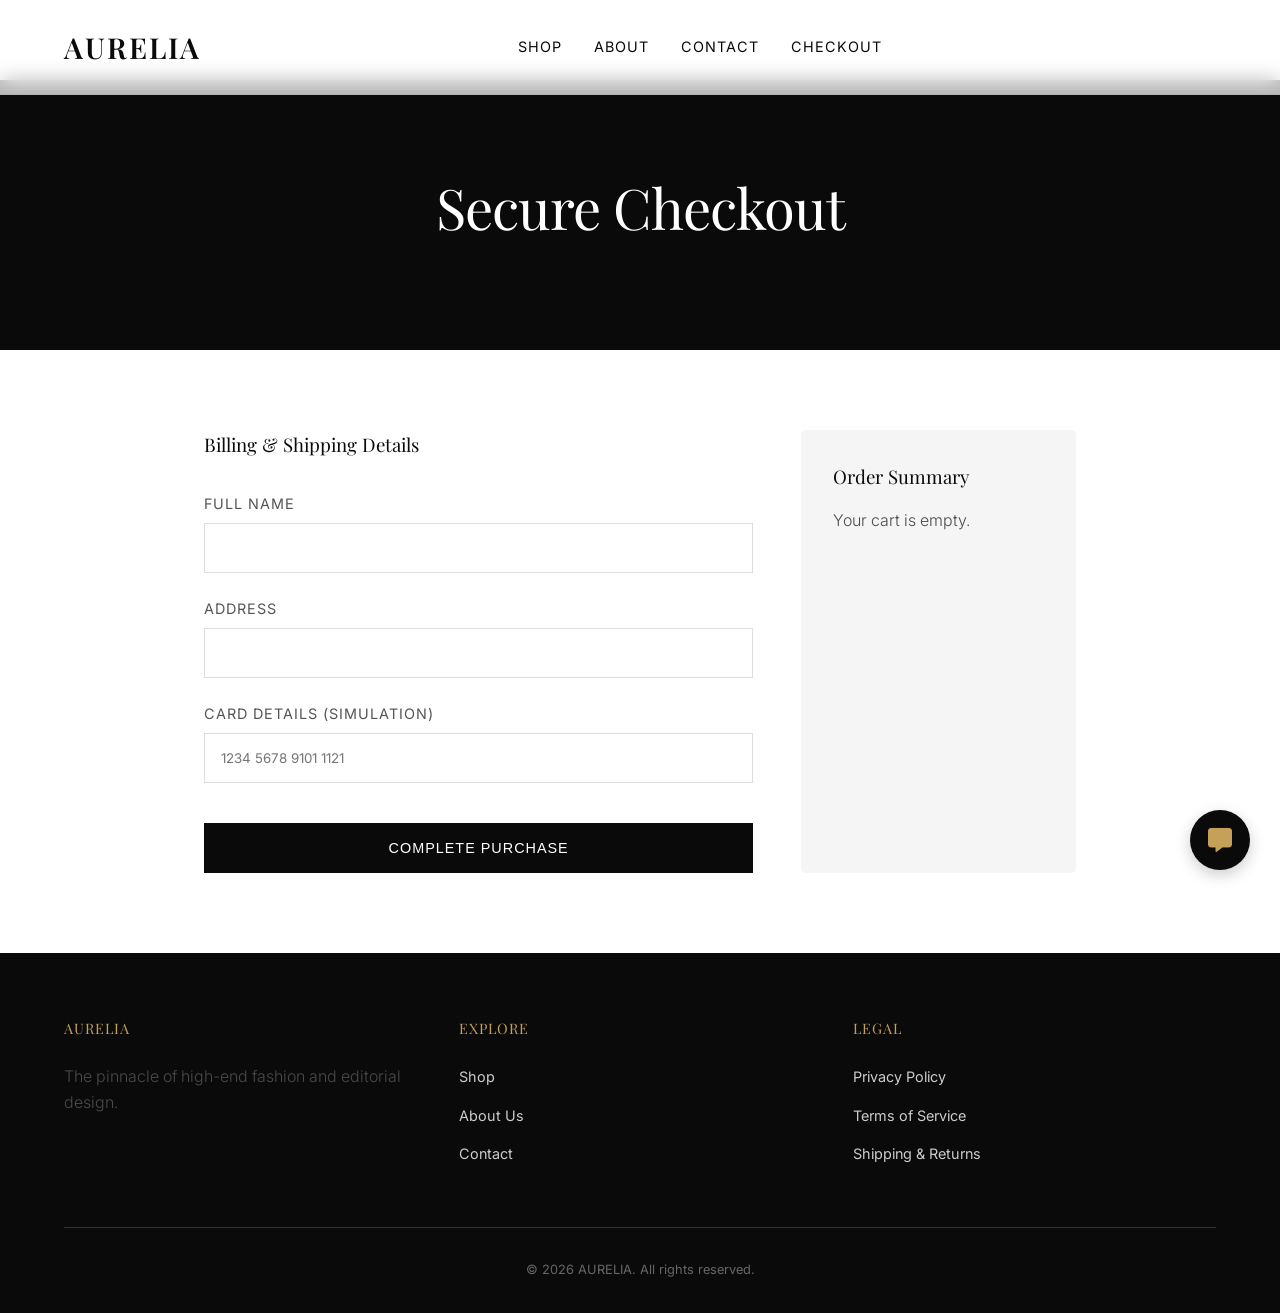
<file: checkout.html>
<!DOCTYPE html>
<html lang="en">
<head>
    <meta charset="UTF-8">
    <meta name="viewport" content="width=device-width, initial-scale=1.0">
    <title>Checkout | AURELIA</title>
    <meta name="description" content="Secure checkout for your AURELIA luxury selections.">
    <link rel="stylesheet" href="/static/css/style.css">
    <link rel="stylesheet" href="https://cdnjs.cloudflare.com/ajax/libs/font-awesome/6.4.0/css/all.min.css">
</head>
<body>

    <!-- Header -->
    <header id="mainHeader">
        <a href="/" class="brand">AURELIA</a>
        <nav>
            <ul>
                <li><a href="/">Shop</a></li>
                <li><a href="/about.html">About</a></li>
                <li><a href="/contact.html">Contact</a></li>
                <li><a href="/checkout.html">Checkout</a></li>
            </ul>
        </nav>
        <!-- No cart icon here to minimize distractions during checkout, or keep it consistent -->
        <div class="cart-icon" id="cartIcon" style="visibility: hidden;">
            <i class="fas fa-shopping-bag"></i>
        </div>
    </header>

    <!-- Main Content -->
    <main>
        <section class="contact-hero fade-in" style="height: 30vh;">
            <div class="contact-hero-content">
                <h1>Secure Checkout</h1>
            </div>
        </section>

        <section class="checkout-section fade-in" style="transition-delay: 0.2s" id="checkoutSection">
            <div id="checkoutContent" style="display: contents;">
                <div class="checkout-form">
                    <h3>Billing & Shipping Details</h3>
                    <form id="checkoutForm" class="contact-form">
                        <div class="form-group">
                            <label for="fullName">Full Name</label>
                            <input type="text" id="fullName" required>
                        </div>
                        <div class="form-group">
                            <label for="address">Address</label>
                            <input type="text" id="address" required>
                        </div>
                        <div class="form-group">
                            <label for="cardDetails">Card Details (Simulation)</label>
                            <input type="text" id="cardDetails" placeholder="1234 5678 9101 1121" required>
                        </div>
                        <button type="submit" class="btn" style="width: 100%; margin-top: 1rem;">Complete Purchase</button>
                    </form>
                </div>
                
                <div class="order-summary">
                    <h3>Order Summary</h3>
                    <div id="checkoutSummary">
                        <!-- JS injects summary here -->
                    </div>
                </div>
            </div>

            <!-- Loader / Success Message -->
            <div id="checkoutLoader" class="checkout-loader" style="grid-column: 1 / -1;">
                <div class="spinner"></div>
                <p>Processing your secure payment...</p>
            </div>
        </section>
    </main>

    <!-- Chat FAB & Window -->
    <div class="chat-fab" id="chatFab">
        <i class="fas fa-comment-alt"></i>
    </div>
    
    <div class="chat-window" id="chatWindow">
        <div class="chat-header">
            <h4>AURELIA Concierge</h4>
            <span class="close-chat" id="closeChat">&times;</span>
        </div>
        <div class="chat-messages" id="chatMessages">
            <div class="message bot">Welcome to AURELIA. I am your personal concierge. How may I assist you with our luxury collection today?</div>
        </div>
        <form class="chat-input" id="chatForm">
            <input type="text" id="chatInput" placeholder="Type your message..." autocomplete="off">
            <button type="submit"><i class="fas fa-paper-plane"></i></button>
        </form>
    </div>

    <!-- Footer -->
    <footer>
        <div class="footer-content">
            <div class="footer-col">
                <h4>AURELIA</h4>
                <p>The pinnacle of high-end fashion and editorial design.</p>
            </div>
            <div class="footer-col">
                <h4>Explore</h4>
                <ul>
                    <li><a href="/">Shop</a></li>
                    <li><a href="/about.html">About Us</a></li>
                    <li><a href="/contact.html">Contact</a></li>
                </ul>
            </div>
            <div class="footer-col">
                <h4>Legal</h4>
                <ul>
                    <li><a href="#">Privacy Policy</a></li>
                    <li><a href="#">Terms of Service</a></li>
                    <li><a href="#">Shipping & Returns</a></li>
                </ul>
            </div>
        </div>
        <div class="footer-bottom">
            &copy; 2026 AURELIA. All rights reserved.
        </div>
    </footer>

    <script src="/static/js/script.js"></script>
</body>
</html>
</file>
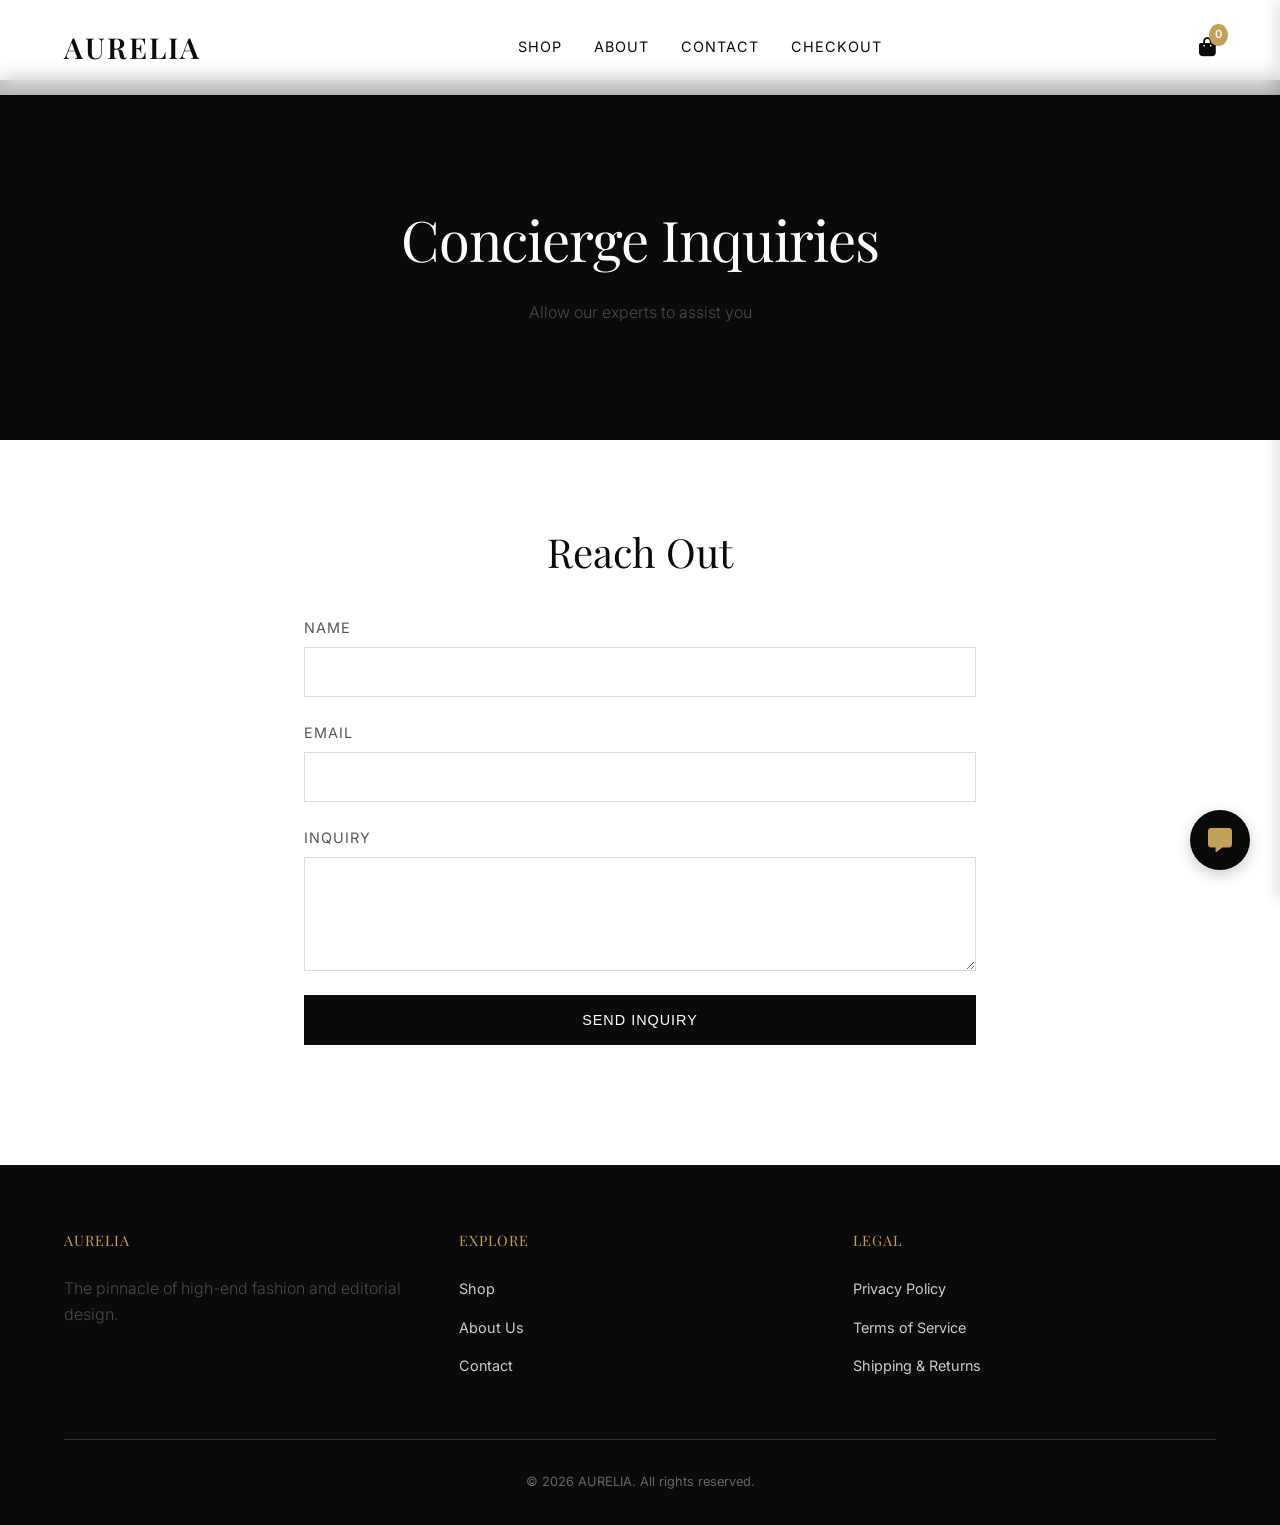
<file: contact.html>
<!DOCTYPE html>
<html lang="en">
<head>
    <meta charset="UTF-8">
    <meta name="viewport" content="width=device-width, initial-scale=1.0">
    <title>Contact | AURELIA</title>
    <meta name="description" content="Contact AURELIA for personalized styling or inquiries.">
    <link rel="stylesheet" href="/static/css/style.css">
    <link rel="stylesheet" href="https://cdnjs.cloudflare.com/ajax/libs/font-awesome/6.4.0/css/all.min.css">
</head>
<body>

    <!-- Header -->
    <header id="mainHeader">
        <a href="/" class="brand">AURELIA</a>
        <nav>
            <ul>
                <li><a href="/">Shop</a></li>
                <li><a href="/about.html">About</a></li>
                <li><a href="/contact.html">Contact</a></li>
                <li><a href="/checkout.html">Checkout</a></li>
            </ul>
        </nav>
        <div class="cart-icon" id="cartIcon">
            <i class="fas fa-shopping-bag"></i>
            <span class="cart-count" id="cartCount">0</span>
        </div>
    </header>

    <!-- Slide-out Cart -->
    <div class="cart-overlay" id="cartOverlay"></div>
    <div class="cart-drawer" id="cartDrawer">
        <div class="cart-header">
            <h3>Your Cart</h3>
            <span class="close-cart" id="closeCart">&times;</span>
        </div>
        <div class="cart-items" id="cartItems">
            <!-- Items injected by JS -->
        </div>
        <div class="cart-footer">
            <div class="cart-total">
                <span>Total</span>
                <span id="cartTotal">$0.00</span>
            </div>
            <a href="/checkout.html" class="btn checkout-btn">Proceed to Checkout</a>
        </div>
    </div>

    <!-- Main Content -->
    <main>
        <section class="contact-hero fade-in">
            <div class="contact-hero-content">
                <h1>Concierge Inquiries</h1>
                <p>Allow our experts to assist you</p>
            </div>
        </section>

        <section class="contact-section fade-in" style="transition-delay: 0.2s">
            <h2 style="text-align: center; margin-bottom: 2rem;">Reach Out</h2>
            <form id="contactForm" class="contact-form">
                <div class="form-group">
                    <label for="name">Name</label>
                    <input type="text" id="name" required>
                </div>
                <div class="form-group">
                    <label for="email">Email</label>
                    <input type="email" id="email" required>
                </div>
                <div class="form-group">
                    <label for="inquiry">Inquiry</label>
                    <textarea id="inquiry" rows="5" required></textarea>
                </div>
                <button type="submit" class="btn">Send Inquiry</button>
                <div id="contactStatus" style="margin-top: 1rem; font-weight: bold; text-align: center;"></div>
            </form>
        </section>
    </main>

    <!-- Chat FAB & Window -->
    <div class="chat-fab" id="chatFab">
        <i class="fas fa-comment-alt"></i>
    </div>
    
    <div class="chat-window" id="chatWindow">
        <div class="chat-header">
            <h4>AURELIA Concierge</h4>
            <span class="close-chat" id="closeChat">&times;</span>
        </div>
        <div class="chat-messages" id="chatMessages">
            <div class="message bot">Welcome to AURELIA. I am your personal concierge. How may I assist you with our luxury collection today?</div>
        </div>
        <form class="chat-input" id="chatForm">
            <input type="text" id="chatInput" placeholder="Type your message..." autocomplete="off">
            <button type="submit"><i class="fas fa-paper-plane"></i></button>
        </form>
    </div>

    <!-- Footer -->
    <footer>
        <div class="footer-content">
            <div class="footer-col">
                <h4>AURELIA</h4>
                <p>The pinnacle of high-end fashion and editorial design.</p>
            </div>
            <div class="footer-col">
                <h4>Explore</h4>
                <ul>
                    <li><a href="/">Shop</a></li>
                    <li><a href="/about.html">About Us</a></li>
                    <li><a href="/contact.html">Contact</a></li>
                </ul>
            </div>
            <div class="footer-col">
                <h4>Legal</h4>
                <ul>
                    <li><a href="#">Privacy Policy</a></li>
                    <li><a href="#">Terms of Service</a></li>
                    <li><a href="#">Shipping & Returns</a></li>
                </ul>
            </div>
        </div>
        <div class="footer-bottom">
            &copy; 2026 AURELIA. All rights reserved.
        </div>
    </footer>

    <script src="/static/js/script.js"></script>
</body>
</html>
</file>
<file: static/css/style.css>
@import url('https://fonts.googleapis.com/css2?family=Inter:wght@300;400;600&family=Playfair+Display:ital,wght@0,400;0,600;1,400&display=swap');

:root {
    --color-obsidian: #0A0A0A;
    --color-gold: #C5A059;
    --color-white: #FFFFFF;
    --color-light-gray: #f5f5f5;
    --color-dark-gray: #1a1a1a;
    
    --font-sans: 'Inter', sans-serif;
    --font-serif: 'Playfair Display', serif;
    
    --transition-smooth: all 0.4s cubic-bezier(0.25, 0.46, 0.45, 0.94);
}

* {
    margin: 0;
    padding: 0;
    box-sizing: border-box;
}

body {
    font-family: var(--font-sans);
    background-color: var(--color-white);
    color: var(--color-obsidian);
    line-height: 1.6;
    overflow-x: hidden;
}

/* Typography */
h1, h2, h3, h4, h5, h6 {
    font-family: var(--font-serif);
    font-weight: 400;
    margin-bottom: 1rem;
}

h1 {
    font-size: 3.5rem;
    letter-spacing: -1px;
}

h2 {
    font-size: 2.5rem;
}

p {
    font-weight: 300;
    color: #4a4a4a;
}

a {
    color: inherit;
    text-decoration: none;
    transition: var(--transition-smooth);
}

/* Glassmorphism Header */
header {
    position: fixed;
    top: 0;
    left: 0;
    width: 100%;
    z-index: 100;
    padding: 1.5rem 5%;
    display: flex;
    justify-content: space-between;
    align-items: center;
    background: rgba(255, 255, 255, 0.7);
    backdrop-filter: blur(10px);
    border-bottom: 1px solid rgba(0, 0, 0, 0.05);
    transition: var(--transition-smooth);
}

header.solid {
    background: rgba(255, 255, 255, 0.95);
}

.brand {
    font-family: var(--font-serif);
    font-size: 1.8rem;
    font-weight: 600;
    letter-spacing: 2px;
    color: var(--color-obsidian);
}

nav ul {
    list-style: none;
    display: flex;
    gap: 2rem;
}

nav a {
    font-size: 0.9rem;
    text-transform: uppercase;
    letter-spacing: 1px;
    font-weight: 400;
}

nav a:hover {
    color: var(--color-gold);
}

.cart-icon {
    cursor: pointer;
    font-size: 1.2rem;
    position: relative;
}

.cart-count {
    position: absolute;
    top: -8px;
    right: -12px;
    background: var(--color-gold);
    color: var(--color-white);
    font-size: 0.7rem;
    padding: 2px 6px;
    border-radius: 50%;
    font-weight: 600;
}

/* Main Content Area */
main {
    margin-top: 80px; /* offset for header */
    min-height: calc(100vh - 80px);
}

/* Hero Section */
.hero {
    height: 80vh;
    display: flex;
    flex-direction: column;
    justify-content: center;
    align-items: center;
    text-align: center;
    background-color: var(--color-light-gray);
    padding: 0 20px;
}

.hero p {
    font-size: 1.2rem;
    max-width: 600px;
    margin: 0 auto 2rem;
}

.btn {
    display: inline-block;
    padding: 1rem 2.5rem;
    background-color: var(--color-obsidian);
    color: var(--color-white);
    text-transform: uppercase;
    letter-spacing: 1px;
    font-size: 0.9rem;
    border: 1px solid var(--color-obsidian);
    cursor: pointer;
    transition: var(--transition-smooth);
}

.btn:hover {
    background-color: var(--color-gold);
    border-color: var(--color-gold);
    color: var(--color-white);
}

.btn-outline {
    background-color: transparent;
    color: var(--color-obsidian);
}

.btn-outline:hover {
    background-color: var(--color-obsidian);
    color: var(--color-white);
}

/* Products Grid */
.products-section {
    padding: 5rem 5%;
}

.section-title {
    text-align: center;
    margin-bottom: 4rem;
}

.products-grid {
    display: grid;
    grid-template-columns: repeat(auto-fill, minmax(300px, 1fr));
    gap: 3rem;
}

.product-card {
    cursor: pointer;
    transition: var(--transition-smooth);
}

.product-card:hover .product-img img {
    transform: scale(1.05);
}

.product-img {
    overflow: hidden;
    margin-bottom: 1.5rem;
    background: var(--color-light-gray);
    aspect-ratio: 3/4;
}

.product-img img {
    width: 100%;
    height: 100%;
    object-fit: cover;
    transition: transform 0.6s cubic-bezier(0.25, 0.46, 0.45, 0.94);
}

.product-info {
    text-align: center;
}

.product-title {
    font-size: 1.1rem;
    font-family: var(--font-sans);
    font-weight: 400;
    margin-bottom: 0.5rem;
}

.product-price {
    color: var(--color-gold);
    font-weight: 600;
    margin-bottom: 1rem;
}

.add-to-cart-btn {
    width: 100%;
    padding: 0.8rem;
    background: transparent;
    border: 1px solid var(--color-obsidian);
    color: var(--color-obsidian);
    text-transform: uppercase;
    letter-spacing: 1px;
    font-size: 0.8rem;
    cursor: pointer;
    transition: var(--transition-smooth);
}

.add-to-cart-btn:hover {
    background: var(--color-obsidian);
    color: var(--color-white);
}

/* Slide-out Cart */
.cart-overlay {
    position: fixed;
    top: 0;
    left: 0;
    width: 100%;
    height: 100%;
    background: rgba(0, 0, 0, 0.5);
    z-index: 999;
    opacity: 0;
    visibility: hidden;
    transition: var(--transition-smooth);
}

.cart-overlay.active {
    opacity: 1;
    visibility: visible;
}

.cart-drawer {
    position: fixed;
    top: 0;
    right: -400px;
    width: 400px;
    max-width: 100%;
    height: 100%;
    background: var(--color-white);
    z-index: 1000;
    box-shadow: -5px 0 15px rgba(0,0,0,0.1);
    transition: right 0.4s cubic-bezier(0.25, 0.46, 0.45, 0.94);
    display: flex;
    flex-direction: column;
}

.cart-drawer.active {
    right: 0;
}

.cart-header {
    padding: 2rem;
    border-bottom: 1px solid #eee;
    display: flex;
    justify-content: space-between;
    align-items: center;
}

.cart-header h3 {
    margin: 0;
    font-family: var(--font-sans);
    text-transform: uppercase;
    letter-spacing: 1px;
    font-size: 1.2rem;
}

.close-cart {
    cursor: pointer;
    font-size: 1.5rem;
    color: #999;
    transition: color 0.3s;
}

.close-cart:hover {
    color: var(--color-obsidian);
}

.cart-items {
    flex: 1;
    overflow-y: auto;
    padding: 2rem;
}

.cart-item {
    display: flex;
    justify-content: space-between;
    align-items: center;
    margin-bottom: 1.5rem;
    padding-bottom: 1.5rem;
    border-bottom: 1px solid #eee;
}

.cart-item-details h4 {
    font-family: var(--font-sans);
    font-size: 1rem;
    margin-bottom: 0.2rem;
}

.cart-item-price {
    color: var(--color-gold);
    font-size: 0.9rem;
}

.cart-item-remove {
    font-size: 0.8rem;
    color: #999;
    cursor: pointer;
    text-transform: uppercase;
    margin-top: 0.5rem;
    display: inline-block;
}

.cart-item-remove:hover {
    color: red;
}

.cart-footer {
    padding: 2rem;
    border-top: 1px solid #eee;
}

.cart-total {
    display: flex;
    justify-content: space-between;
    margin-bottom: 1.5rem;
    font-size: 1.2rem;
    font-weight: 600;
}

.checkout-btn {
    width: 100%;
    text-align: center;
}

/* Animations */
.fade-in {
    opacity: 0;
    transform: translateY(20px);
    transition: opacity 0.8s ease-out, transform 0.8s ease-out;
}

.fade-in.appear {
    opacity: 1;
    transform: translateY(0);
}

/* Chat UI */
.chat-fab {
    position: fixed;
    bottom: 30px;
    right: 30px;
    width: 60px;
    height: 60px;
    background: var(--color-obsidian);
    color: var(--color-gold);
    border-radius: 50%;
    display: flex;
    justify-content: center;
    align-items: center;
    font-size: 1.5rem;
    cursor: pointer;
    box-shadow: 0 5px 15px rgba(0,0,0,0.2);
    z-index: 1000;
    transition: transform 0.3s, background 0.3s;
}

.chat-fab:hover {
    transform: scale(1.05);
    background: var(--color-dark-gray);
}

.chat-window {
    position: fixed;
    bottom: 100px;
    right: 30px;
    width: 350px;
    height: 500px;
    background: rgba(255, 255, 255, 0.95);
    backdrop-filter: blur(10px);
    border: 1px solid var(--color-gold);
    border-radius: 10px;
    box-shadow: 0 10px 30px rgba(0,0,0,0.1);
    z-index: 1000;
    display: flex;
    flex-direction: column;
    opacity: 0;
    visibility: hidden;
    transform: translateY(20px);
    transition: all 0.3s cubic-bezier(0.25, 0.46, 0.45, 0.94);
}

.chat-window.active {
    opacity: 1;
    visibility: visible;
    transform: translateY(0);
}

.chat-header {
    background: var(--color-obsidian);
    color: var(--color-gold);
    padding: 1rem;
    border-radius: 9px 9px 0 0;
    display: flex;
    justify-content: space-between;
    align-items: center;
}

.chat-header h4 {
    margin: 0;
    font-family: var(--font-serif);
    letter-spacing: 1px;
}

.close-chat {
    cursor: pointer;
    color: var(--color-white);
}

.chat-messages {
    flex: 1;
    padding: 1rem;
    overflow-y: auto;
    display: flex;
    flex-direction: column;
    gap: 1rem;
}

.message {
    max-width: 80%;
    padding: 0.8rem 1rem;
    border-radius: 10px;
    font-size: 0.9rem;
}

.message.bot {
    background: var(--color-light-gray);
    align-self: flex-start;
    border-bottom-left-radius: 0;
}

.message.user {
    background: var(--color-obsidian);
    color: var(--color-white);
    align-self: flex-end;
    border-bottom-right-radius: 0;
}

.chat-input {
    padding: 1rem;
    border-top: 1px solid #eee;
    display: flex;
    gap: 0.5rem;
}

.chat-input input {
    flex: 1;
    padding: 0.8rem;
    border: 1px solid #ddd;
    border-radius: 20px;
    outline: none;
    font-family: var(--font-sans);
}

.chat-input input:focus {
    border-color: var(--color-gold);
}

.chat-input button {
    background: var(--color-gold);
    color: var(--color-white);
    border: none;
    border-radius: 50%;
    width: 40px;
    height: 40px;
    cursor: pointer;
    display: flex;
    justify-content: center;
    align-items: center;
    transition: background 0.3s;
}

.chat-input button:hover {
    background: #a88544;
}

/* Footer */
footer {
    background: var(--color-obsidian);
    color: var(--color-white);
    padding: 4rem 5% 2rem;
    text-align: center;
}

.footer-content {
    display: grid;
    grid-template-columns: repeat(auto-fit, minmax(200px, 1fr));
    gap: 2rem;
    margin-bottom: 3rem;
    text-align: left;
}

.footer-col h4 {
    color: var(--color-gold);
    margin-bottom: 1.5rem;
    text-transform: uppercase;
    font-size: 0.9rem;
    letter-spacing: 1px;
}

.footer-col ul {
    list-style: none;
}

.footer-col li {
    margin-bottom: 0.8rem;
}

.footer-col a {
    color: #ccc;
    font-size: 0.9rem;
}

.footer-col a:hover {
    color: var(--color-white);
}

.footer-bottom {
    border-top: 1px solid #333;
    padding-top: 2rem;
    font-size: 0.8rem;
    color: #666;
}

/* Contact Page */
.contact-hero {
    height: 40vh;
    background: var(--color-obsidian);
    color: var(--color-white);
    display: flex;
    align-items: center;
    justify-content: center;
    text-align: center;
}

.contact-section {
    padding: 5rem 5%;
    max-width: 800px;
    margin: 0 auto;
}

.contact-form {
    display: flex;
    flex-direction: column;
    gap: 1.5rem;
}

.form-group {
    display: flex;
    flex-direction: column;
    gap: 0.5rem;
}

.form-group label {
    font-size: 0.9rem;
    text-transform: uppercase;
    letter-spacing: 1px;
    color: #555;
}

.form-group input, .form-group textarea {
    padding: 1rem;
    border: 1px solid #ddd;
    font-family: var(--font-sans);
    outline: none;
    transition: border-color 0.3s;
}

.form-group input:focus, .form-group textarea:focus {
    border-color: var(--color-gold);
}

/* Checkout Page */
.checkout-section {
    padding: 5rem 5%;
    max-width: 1000px;
    margin: 0 auto;
    display: grid;
    grid-template-columns: 2fr 1fr;
    gap: 3rem;
}

.checkout-form h3 {
    margin-bottom: 2rem;
}

.order-summary {
    background: var(--color-light-gray);
    padding: 2rem;
    border-radius: 5px;
}

.checkout-loader {
    display: none;
    text-align: center;
    padding: 2rem;
}

.checkout-loader.active {
    display: block;
}

.spinner {
    border: 3px solid rgba(0,0,0,0.1);
    border-radius: 50%;
    border-top: 3px solid var(--color-gold);
    width: 40px;
    height: 40px;
    animation: spin 1s linear infinite;
    margin: 0 auto 1rem;
}

@keyframes spin {
    0% { transform: rotate(0deg); }
    100% { transform: rotate(360deg); }
}

@media (max-width: 768px) {
    .checkout-section {
        grid-template-columns: 1fr;
    }
    nav ul {
        display: none; /* simple mobile nav approach for now */
    }
}
</file>
